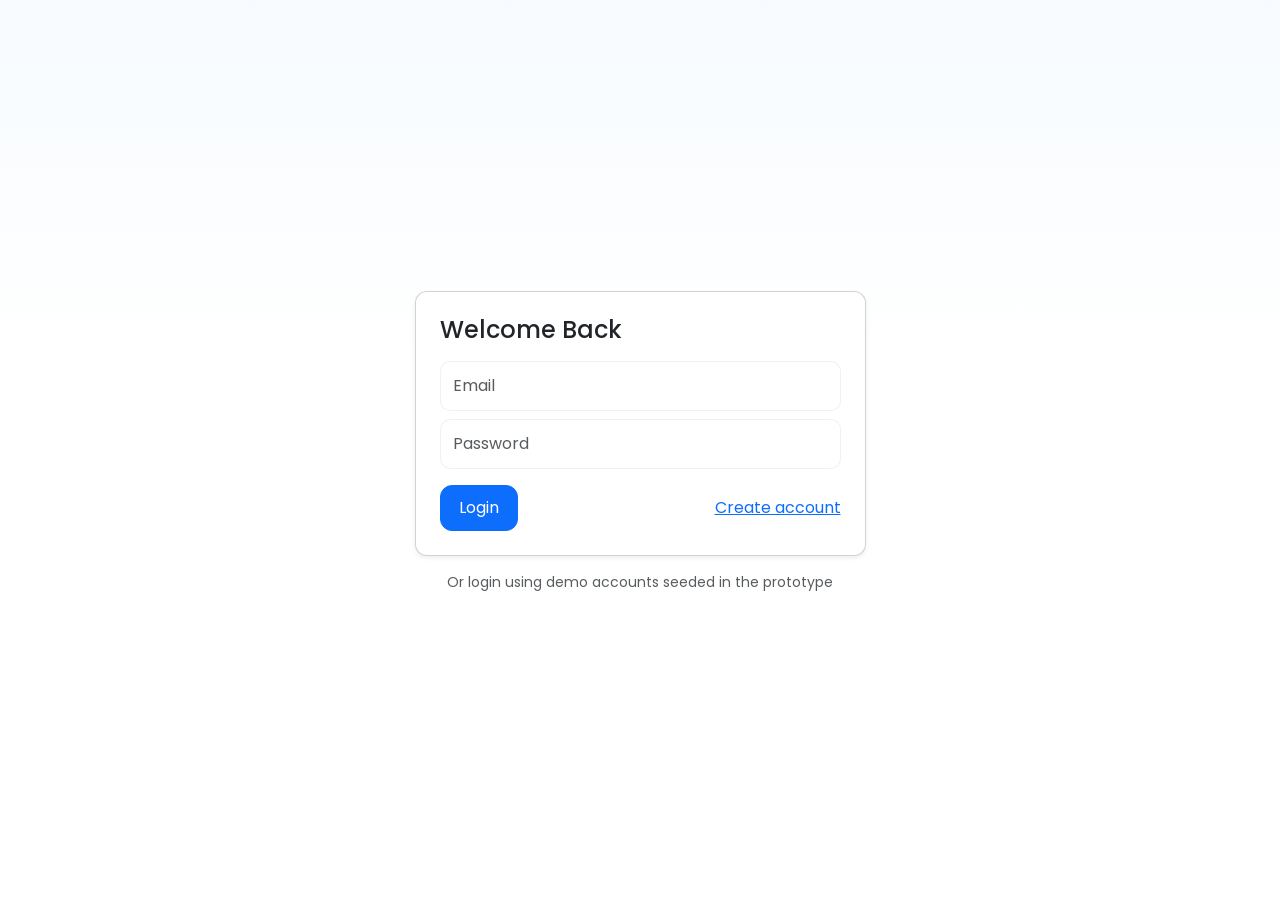
<file: login.html>
<!doctype html>
<html lang="en">
<head>
  <meta charset="utf-8" />
  <meta name="viewport" content="width=device-width,initial-scale=1" />
  <title>Login — SkillSwap</title>
  <link href="https://fonts.googleapis.com/css2?family=Poppins:wght@300;400;600;700&display=swap" rel="stylesheet">
  <link href="https://cdn.jsdelivr.net/npm/bootstrap@5.3.1/dist/css/bootstrap.min.css" rel="stylesheet">
  <link rel="stylesheet" href="styles.css">
</head>
<body class="d-flex align-items-center" style="min-height:100vh;">
  <div class="container">
    <div class="row justify-content-center">
      <div class="col-md-6 col-lg-5">
        <div class="card p-4 shadow-sm">
          <h4 class="mb-3">Welcome Back</h4>
          <form id="loginPageForm">
            <div class="mb-2">
              <input id="loginEmail" class="form-control" type="email" placeholder="Email" required>
            </div>
            <div class="mb-3">
              <input id="loginPwd" class="form-control" type="password" placeholder="Password" required>
            </div>
            <div class="d-flex justify-content-between align-items-center">
              <button class="btn btn-primary">Login</button>
              <a href="register.html">Create account</a>
            </div>
          </form>
        </div>
        <p class="text-muted text-center mt-3 small">Or login using demo accounts seeded in the prototype</p>
      </div>
    </div>
  </div>

  <script src="https://cdn.jsdelivr.net/npm/bootstrap@5.3.1/dist/js/bootstrap.bundle.min.js"></script>
  <script src="script.js"></script>
</body>
</html>
</file>
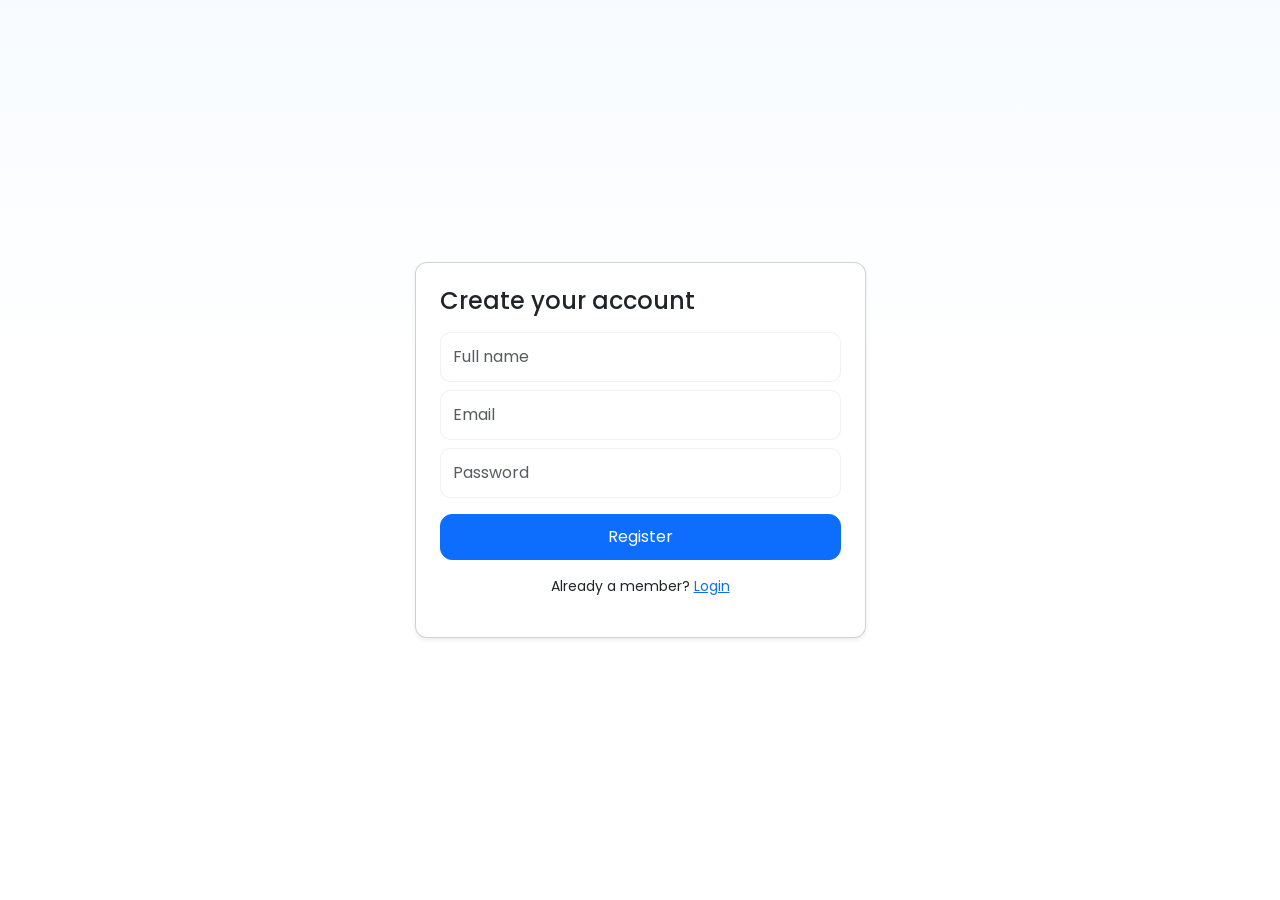
<file: register.html>
<!doctype html>
<html lang="en">
<head>
  <meta charset="utf-8" />
  <meta name="viewport" content="width=device-width,initial-scale=1" />
  <title>Register — SkillSwap</title>
  <link href="https://fonts.googleapis.com/css2?family=Poppins:wght@300;400;600;700&display=swap" rel="stylesheet">
  <link href="https://cdn.jsdelivr.net/npm/bootstrap@5.3.1/dist/css/bootstrap.min.css" rel="stylesheet">
  <link rel="stylesheet" href="styles.css">
</head>
<body class="d-flex align-items-center" style="min-height:100vh;">
  <div class="container">
    <div class="row justify-content-center">
      <div class="col-md-6 col-lg-5">
        <div class="card p-4 shadow-sm">
          <h4 class="mb-3">Create your account</h4>
          <form id="registerPageForm">
            <div class="mb-2">
              <input id="regName" class="form-control" type="text" placeholder="Full name" required>
            </div>
            <div class="mb-2">
              <input id="regEmail" class="form-control" type="email" placeholder="Email" required>
            </div>
            <div class="mb-3">
              <input id="regPwd" class="form-control" type="password" placeholder="Password" required>
            </div>
            <button class="btn btn-primary w-100">Register</button>
          </form>
          <p class="small text-center mt-3">Already a member? <a href="login.html">Login</a></p>
        </div>
      </div>
    </div>
  </div>

  <script src="https://cdn.jsdelivr.net/npm/bootstrap@5.3.1/dist/js/bootstrap.bundle.min.js"></script>
  <script src="script.js"></script>
</body>
</html>
</file>
<file: styles.css>
/* Global */
:root{
  --poppins: 'Poppins', sans-serif;
  --primary-1: #0b5ed7;   /* deep blue */
  --primary-2: #00c6fb;   /* cyan accent */
  --accent: #ffd166;
  --muted: #6c7a89;
  --bg: #f7fbff;
}

*{box-sizing:border-box}
html,body{height:100%}
body{
  font-family:var(--poppins);
  background: linear-gradient(180deg,#f7fbff 0%,#ffffff 40%);
  color:#0b2238;
  margin:0;
  -webkit-font-smoothing:antialiased;
}

/* Brand mark (circle gradient) */
.brand-mark{
  display:inline-block;
  width:36px;height:36px;border-radius:8px;
  background:linear-gradient(135deg,var(--primary-1),var(--primary-2));
  box-shadow:0 6px 18px rgba(11,94,215,0.18);
}

/* Navbar */
.navbar{background:#fff}
.navbar .accent{color:var(--accent)}
.navbar .nav-link{color:#334155}
.navbar .nav-link.active, .navbar .nav-link:hover{color:var(--primary-1)}

/* Hero */
.hero{
  padding-top:120px;
  padding-bottom:60px;
  min-height:72vh;
  background:linear-gradient(180deg, rgba(11,94,215,0.05), rgba(0,198,251,0.03));
    background: url('skill-exchange-banner.jpg') center/cover no-repeat;
}
.hero .display-5{color:var(--primary-1)}
.hero .btn-primary{
  background:linear-gradient(90deg,var(--primary-1),var(--primary-2));
  border:0;
  box-shadow:0 10px 30px rgba(0,92,255,0.12);
  border-radius:12px;
  padding:12px 22px;
}

/* Hero stats card */
.hero-stats { border-radius:12px; overflow:hidden; }

/* Feature cards */
.feature-card{
  border-radius:12px;
  background:white;
  transition:transform .28s cubic-bezier(.2,.9,.2,1), box-shadow .28s;
  border:1px solid rgba(10,20,40,0.03);
}
.feature-card:hover{
  transform: translateY(-10px);
  box-shadow:0 18px 40px rgba(7,28,64,0.08);
}

/* Icon circle */
.icon-circle{
  width:56px;height:56px;border-radius:12px;
  background:linear-gradient(90deg,var(--primary-1),var(--primary-2));
  color:white; display:flex;align-items:center;justify-content:center;font-size:20px;
  box-shadow:0 8px 20px rgba(0,92,255,0.12);
}

/* Cards and levitation effect for profile/skill cards */
.card {
  border-radius:12px;
  transition: transform .28s ease, box-shadow .28s ease;
}
.card:hover{
  transform: translateY(-10px);
  box-shadow:0 18px 40px rgba(7,28,64,0.08);
}

/* Profile / skill card styles (used in discover) */
.skill-card{
  border-radius:12px;
  background:linear-gradient(180deg,#fff,#fbfdff);
  border:1px solid rgba(10,20,40,0.03);
  padding:16px;
}

/* tag chips */
.tag{
  padding:.35rem .6rem;border-radius:999px;background:linear-gradient(90deg,#eef8ff,#ffffff);border:1px solid rgba(0,92,255,0.06); color:var(--primary-1);font-weight:600;
}

/* Buttons */
.btn-outline-primary{ border-radius:12px; padding:10px 18px; }
.btn-primary{ border-radius:12px; padding:10px 18px; }

/* forms */
input.form-control, textarea.form-control, .form-select {
  border-radius:10px; border:1px solid rgba(11,30,60,0.06);
  padding:12px;
}

/* small utility */
.pt-6{padding-top:96px}

/* footer */
footer{background:transparent}

/* responsive tweaks */
@media (max-width: 900px){
  .hero { padding-top:90px; }
  .brand-mark{width:34px;height:34px}
}
 


/* WHY CHOOSE SECTION */
.feature-card {
  background: linear-gradient(145deg, #ffffff, #f0f7ff);
  border: 2px solid transparent;
  border-radius: 20px;
  box-shadow: 0 8px 20px rgba(0, 123, 255, 0.1);
  transition: all 0.4s ease;
  position: relative;
  overflow: hidden;
}

.feature-card::before {
  content: "";
  position: absolute;
  inset: 0;
  border-radius: 20px;
  padding: 2px;
  background: linear-gradient(135deg, #007bff, #00bfff, #6ec1ff);
  -webkit-mask: 
    linear-gradient(#fff 0 0) content-box, 
    linear-gradient(#fff 0 0);
  -webkit-mask-composite: xor;
  mask-composite: exclude;
  pointer-events: none;
}

.feature-card:hover {
  transform: translateY(-10px) scale(1.03);
  box-shadow: 0 12px 25px rgba(0, 123, 255, 0.2);
}

.feature-card:hover::before {
  background: linear-gradient(135deg, #00bfff, #007bff);
}

./* WHY CHOOSE SECTION (with images) */
.feature-card {
  background: linear-gradient(145deg, #ffffff, #f0f7ff);
  border-radius: 20px;
  box-shadow: 0 6px 15px rgba(0, 123, 255, 0.1);
  transition: all 0.4s ease;
  overflow: hidden;
  border: 1px solid rgba(0, 123, 255, 0.08);
}

.feature-card:hover {
  transform: translateY(-10px) scale(1.03);
  box-shadow: 0 12px 25px rgba(0, 123, 255, 0.2);
  background: linear-gradient(145deg, #f8fbff, #ffffff);
}

.feature-img {
  width: 100%;
  height: 200px;
  object-fit: contain;
  transition: transform 0.4s ease;
}

.feature-card:hover .feature-img {
  transform: scale(1.05);
}

.why-choose h2 {
  font-size: 2.2rem;
  font-weight: 700;
  color: #007bff;
}

.why-choose p {
  font-size: 1rem;
}
/* DISCOVER PAGE STYLING */
.user-card {
  background: #ffffff;
  border-radius: 20px;
  box-shadow: 0 6px 20px rgba(0, 123, 255, 0.1);
  transition: all 0.4s ease;
  border: 1px solid rgba(0, 123, 255, 0.08);
}

.user-card:hover {
  transform: translateY(-8px);
  box-shadow: 0 10px 25px rgba(0, 123, 255, 0.2);
}

.user-img {
  width: 100px;
  height: 100px;
  border-radius: 50%;
  object-fit: cover;
  border: 3px solid #00bfff;
  box-shadow: 0 0 10px rgba(0, 123, 255, 0.3);
  transition: transform 0.3s ease;
}

.user-card:hover .user-img {
  transform: scale(1.1);
}

.user-card h5 {
  color: #007bff;
}

.user-card .btn {
  border-radius: 25px;
  transition: all 0.3s ease;
}

.user-card .btn:hover {
  background: linear-gradient(90deg, #007bff, #00bfff);
  color: white;
  box-shadow: 0 4px 10px rgba(0, 123, 255, 0.3);
}

/* About Hero Section */
.about-hero-section {
  min-height: 60vh;
  background: linear-gradient(135deg, #007bff, #00bfff);
  padding-top: 120px;
}

/* About Section Cards */
.about-card {
  background: #ffffff;
  transition: transform 0.3s, box-shadow 0.3s;
  border: none;
}

.about-card:hover {
  transform: translateY(-8px);
  box-shadow: 0 12px 25px rgba(0,0,0,0.12);
}

.about-icon {
  width: 65px;
  height: 65px;
}

/* Journey Section */
.journey-section {
  background: linear-gradient(135deg, #0066ff, #0099ff);
}

/* Footer */
.footer-section {
  background: linear-gradient(135deg, #0056d8, #008cff);
}

.footer-section {
  background: linear-gradient(135deg, #007bff, #00bfff);
}

.footer-link {
  color: #ffffff;
  text-decoration: none;
  transition: 0.3s;
  font-weight: 500;
}

.footer-link:hover {
  text-decoration: underline;
  opacity: 0.85;
}
</file>
